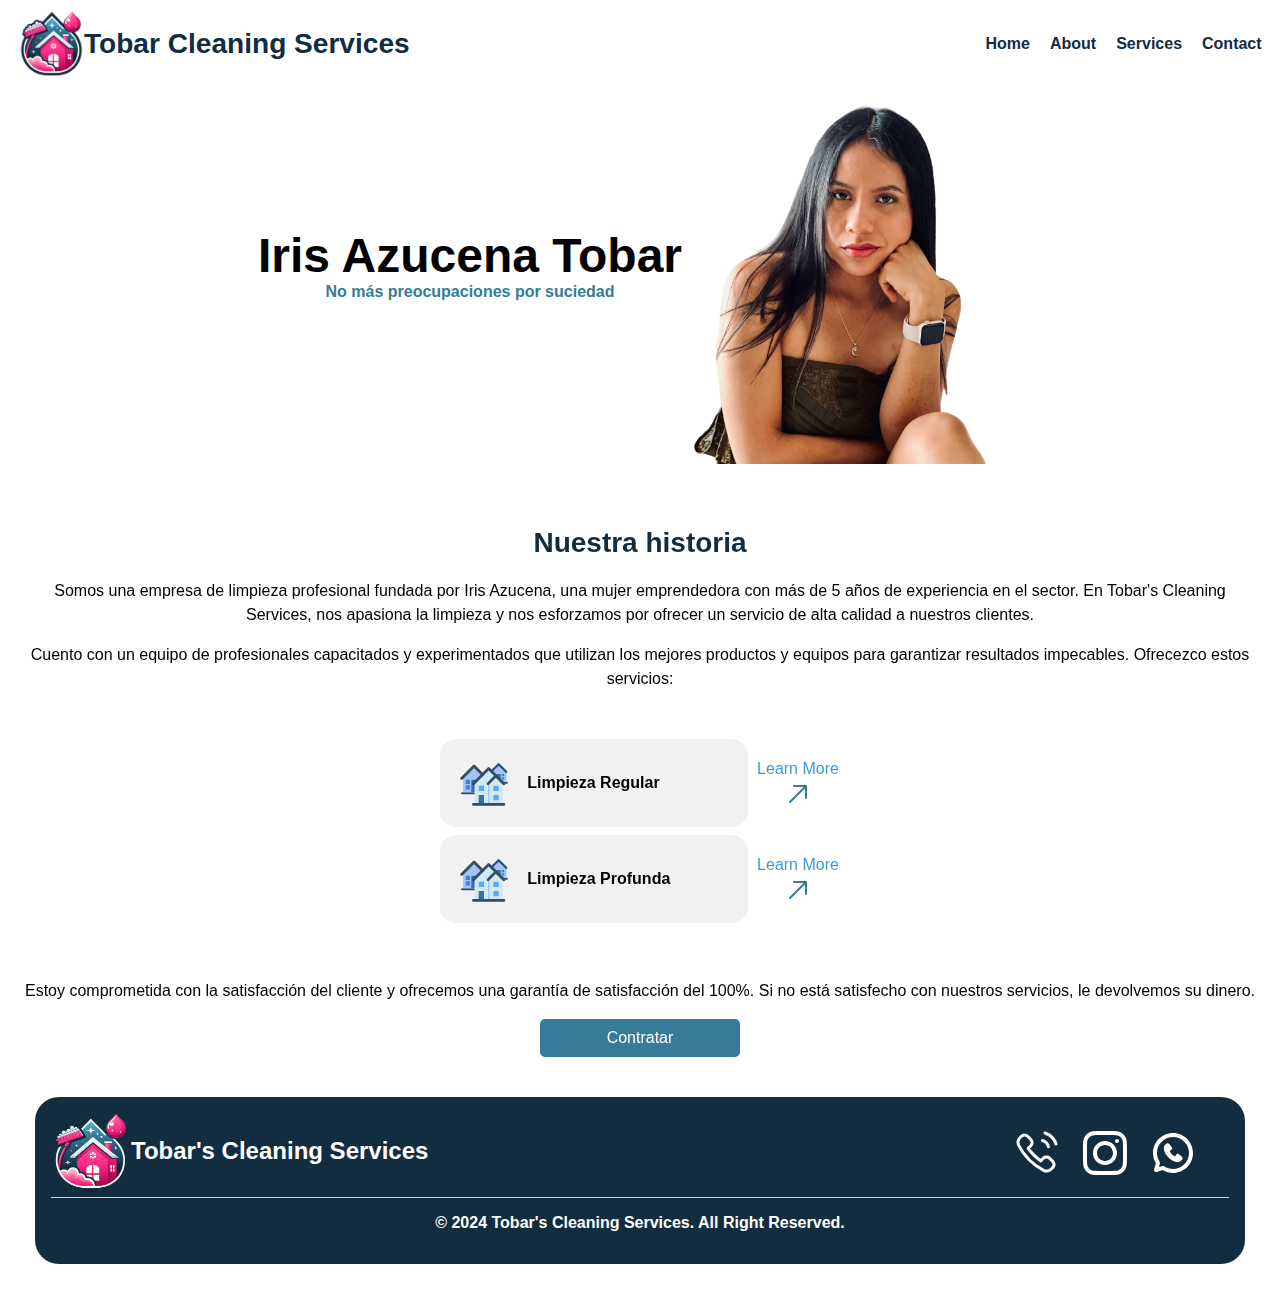
<file: about.html>
<!DOCTYPE html>
<html lang="es">
<head>
    <meta charset="UTF-8">
    <meta name="viewport" content="width=device-width, initial-scale=1.0">
    <title>Tobar Cleaning Services - No más preocupaciones por suciedad</title>
    <link rel="stylesheet" href="/about.css">
</head>
<body>
    <nav class="navbar">
        <div class="container">
        <a href="#" class="logo">
            <img src="/1701382126850.png" alt="">
            <h3>Tobar Cleaning Services</h3>
        </a>
        <ul class="menu">
            <li><a href="/index.html">Home</a></li>
            <li><a class="about" href="/about.html">About</a></li>
            <li><a href="/servicios.html">Services</a></li>
            <li><a class="contact-menu" href="/contact.html">Contact</a></li>
            
        </ul>
        <div class="hamburger-menu">
            <div class="bar"></div>
            <div class="bar"></div>
            <div class="bar"></div>
        </div>
        </div>
    </nav>
    <header>
        <div class="logo2">
            <div class="inicio">
                <h1>Iris Azucena Tobar</h1>
                <p>No más preocupaciones por suciedad</p>
            </div>
            <img src="/PhotoRoom-20240604_181944.png" alt="Tobar Cleaning Services">
        </div>
    </header>

    <main>
        <section class="acerca-de-nosotros">
            <h2>Nuestra historia</h2>
            <p>Somos una empresa de limpieza profesional fundada por Iris Azucena, una mujer emprendedora con más de 5 años de experiencia en el sector. En Tobar's Cleaning Services, nos apasiona la limpieza y nos esforzamos por ofrecer un servicio de alta calidad a nuestros clientes.</p>

            <p class="te">Cuento con un equipo de profesionales capacitados y experimentados que utilizan los mejores productos y equipos para garantizar resultados impecables. Ofrecezco estos servicios:</p>

             <div class="ilus">
                <div class="prim">
                    <div class="casas"><img  src="./iconos/houses-svgrepo-com.svg" alt=""></div>
                    <div class="about">
                    <p>Limpieza <span class="morado"> Regular</span></p>
                    </div>
                </div>
                <div class="link">
                    <a href="/product2.html">Learn More <img class="arrow" src="./iconos/arrow-right-up-svgrepo-com.svg" alt=""></a>
                </div>
            </div>
            <div class="ilus">
                <div class="prim">
                    <div class="casas"><img  src="./iconos/houses-svgrepo-com.svg" alt=""></div>
                    <div class="about">
                    <p>Limpieza <span class="morado"> Profunda</span></p>
                    </div>
                </div>
                <div class="link">
                    <a href="/produc1.html">Learn More <img class="arrow" src="./iconos/arrow-right-up-svgrepo-com.svg" alt=""></a>
                </div>
            </div>

            <p class="te2">Estoy comprometida con la satisfacción del cliente y ofrecemos una garantía de satisfacción del 100%. Si no está satisfecho con nuestros servicios, le devolvemos su dinero.</p>

            <div class="boton">
                    <a href="/contact.html" class="boton-contratar">Contratar</a>
            </div>

        </section>
        <footer>
            <section>
            <div class="arriba">
                <div class="logo-empresa">
                    <img src="./1701382126850.png" alt="">
                    <p>Tobar's Cleaning Services</p>
                </div>
                <div class="redes">
                    <a href=""><img src="/iconos/telephone-signal-svgrepo-com.svg" alt=""></a>
                    <a href=""><img src="/iconos/instagram-svgrepo-com (1).svg" alt=""></a>
                    <a href=""><img src="/iconos/whatsapp-svgrepo-com.svg" alt=""></a>
                </div>
            </div> 
                <div class="derechos">
                    <p>© 2024 Tobar's Cleaning Services. All Right Reserved.</p>
                </div>
            </section>
            
        </footer>

    <script src="about.js"></script>
</body>
</html>
</file>
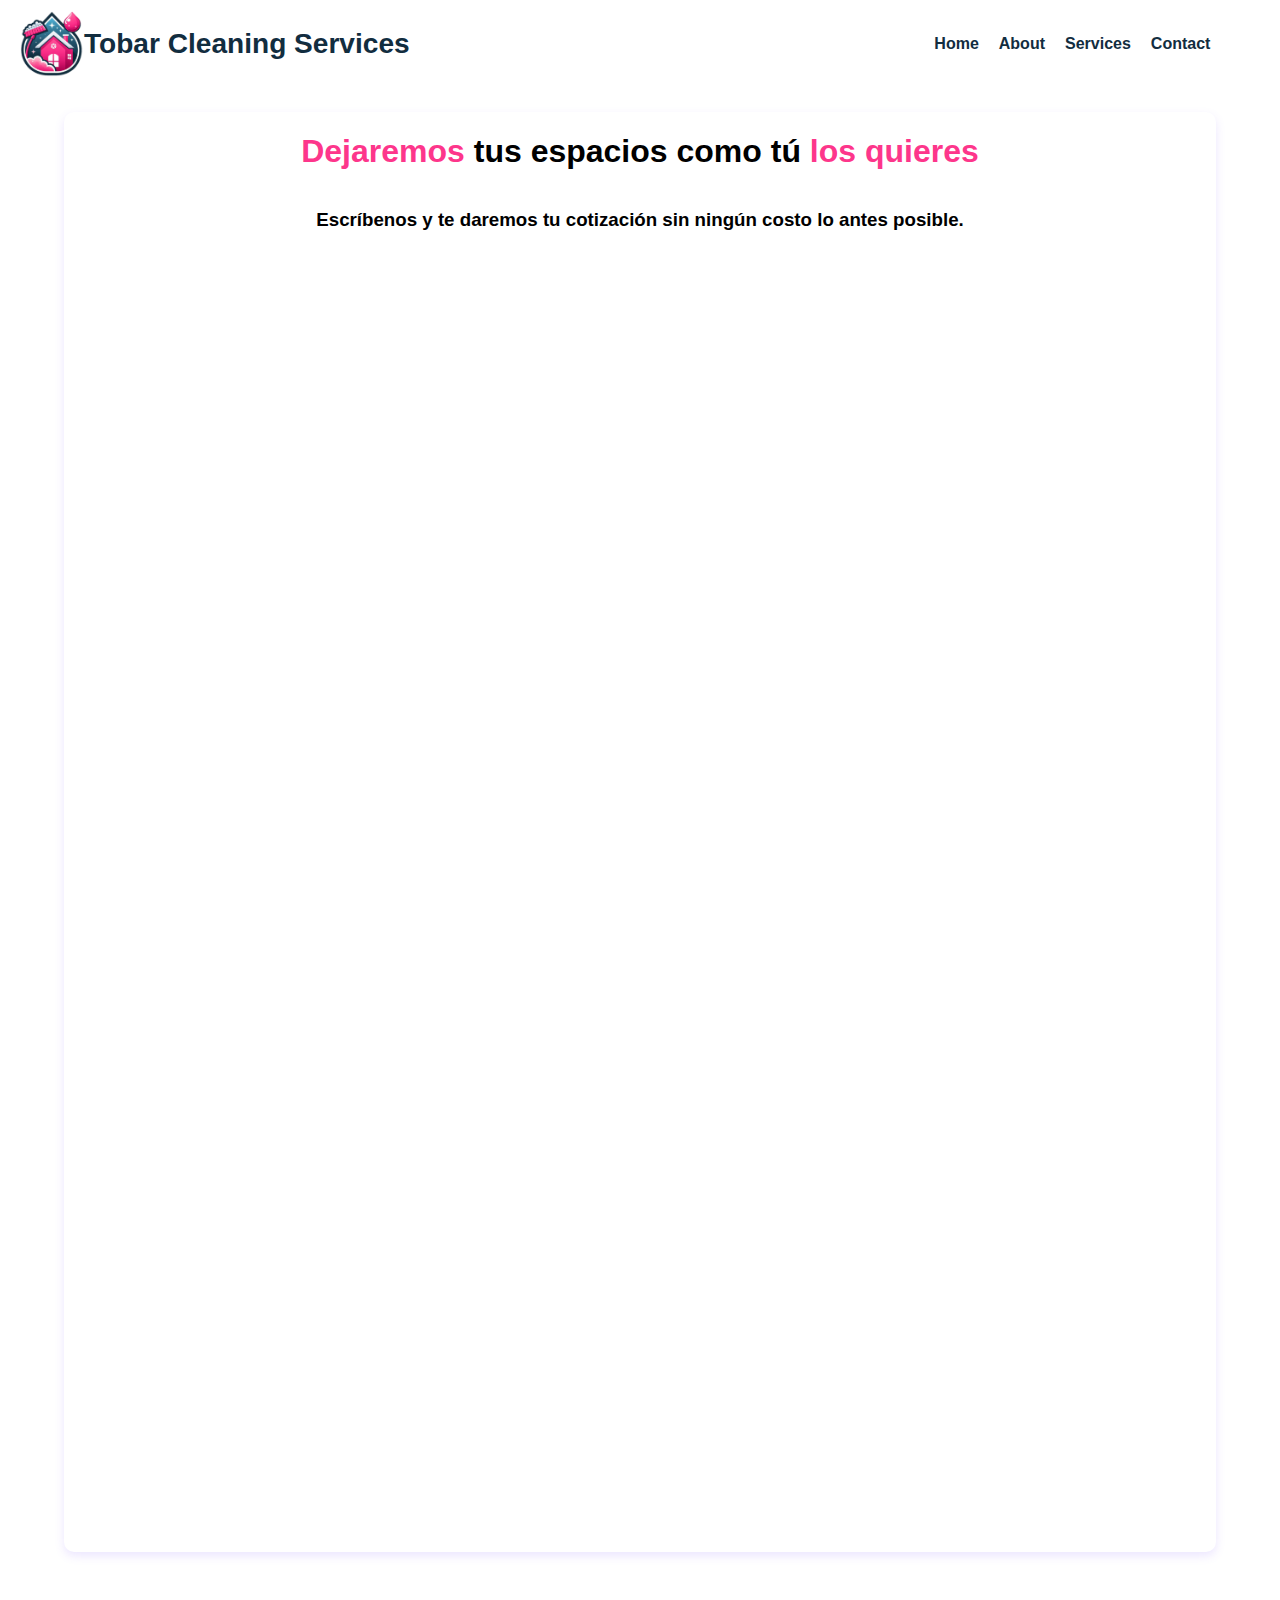
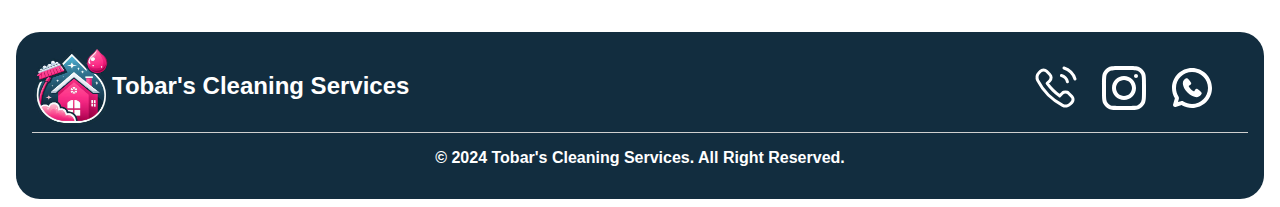
<file: contact.html>
<!DOCTYPE html>
<html lang="es">
<head>
  <meta charset="UTF-8">
  <meta name="viewport" content="width=device-width, initial-scale=1.0">
  <title>Tobar's Cleaning Services</title>
  <link rel="icon" href="/1701382126850.png" type="image/x-icon">
  <link rel="shortcut icon" href="/1701382126850.png" type="image/x-icon">
  <link rel="stylesheet" href="contact.css">
</head>
<body>
  <nav class="navbar">
    <div class="container">
      <a href="#" class="logo">
        <img src="/1701382126850.png" alt="">
        <h3>Tobar Cleaning Services</h3>
      </a>
      <ul class="menu">
        <li><a href="/index.html">Home</a></li>
        <li><a class="about" href="/about.html">About</a></li>
        <li><a href="/servicios.html">Services</a></li>
        <li><a class="contact-menu" href="/contact.html">Contact</a></li>
        
      </ul>
      <div class="hamburger-menu">
        <div class="bar"></div>
        <div class="bar"></div>
        <div class="bar"></div>
      </div>
    </div>
  </nav>
  <section id="ContactId" class="contact-body">
    <div class="container-c">
        <h1><span class="morado">Dejaremos</span> tus espacios como tú <span class="morado">los quieres</span></h1>
        <h3>Escríbenos y te daremos tu cotización sin ningún costo lo antes posible.</h3>
        <div class="form-container">
            <iframe src="https://docs.google.com/forms/d/e/1FAIpQLSdVOunLAdKMmrPwfs-PRMoh6-vRNvn0x2zGFp3qeuFB3ZPe-A/viewform?embedded=true" width="100%" height="1500px" frameborder="0" marginheight="0" marginwidth="0">Cargando…</iframe>
        </div>
    </div>
  </section>
  <footer>
    <section>
      <div class="arriba">
        <div class="logo-empresa">
            <img src="./1701382126850.png" alt="">
            <p>Tobar's Cleaning Services</p>
        </div>
        <div class="redes">
              <a href=""><img src="/iconos/telephone-signal-svgrepo-com.svg" alt=""></a>
              <a href=""><img src="/iconos/instagram-svgrepo-com (1).svg" alt=""></a>
              <a href=""><img src="/iconos/whatsapp-svgrepo-com.svg" alt=""></a>
        </div>
      </div> 
          <div class="derechos">
              <p>© 2024 Tobar's Cleaning Services. All Right Reserved.</p>
          </div>
    </section>
    
  </footer>

  <script src="main.js"></script>
</body>
</html>
</file>
<file: about.css>
body {
    font-family: sans-serif;
    margin: 0;
    padding: 0;
    background-color: #fff;
}



.ocultar {
  display: none;
}

.container {
  width: 97%;
  display: flex;
  justify-content: space-between;
  align-items: center;
  padding: 0 20px;
  position: fixed;
  z-index: 5000;
  background-color: white;
}

.logo {
  font-size: 24px;
  text-decoration: none;
  color: #122D3F;
  display: flex;
  justify-content: center;
  align-items: center;
}
.logo img{
    width: 4rem;
}

.menu {
  list-style: none;
  margin: 0;
  padding: 0;
  display: flex;
}

.menu li {
  margin-right: 20px;
}

.menu li:last-child {
  margin-right: 0;
}

.menu a {
  text-decoration: none;
  color: #122D3F;
  transition: color 0.3s;
  font-weight: bolder;
}

.menu a:hover {
  color: #4599d1;
}

.hamburger-menu {
  display: none;
  cursor: pointer;
}

.bar {
  width: 25px;
  height: 3px;
  background-color: black;
  margin: 5px 0;
}



header {
    background-color: #ffffff;
    padding: 20px;
    padding-top: 4rem;
}
.inicio {
    display: flex;
    flex-direction: column;
    justify-content: center;
}

.logo2 {
    display: flex;
    justify-content: center;
    align-items: center;
    width: 100%;
    text-align: center;
}

.logo2 img {
    width: 20rem;
    height: auto;
    margin-right: 20px;

}

h1 {
    margin: 0;
    font-size: 3rem;
    font-weight: bolder;
}
h2{
    color: #122D3F;
}

.logo2 p {
    margin: 0;
    font-size: 1rem;
    font-weight: bolder;
    color: #367c98;
}

main {
    padding: 20px;
}

.acerca-de-nosotros {
    margin-bottom: 40px;
    text-align: center;
}

.acerca-de-nosotros h2 {
    font-size: 28px;
    margin-bottom: 20px;
}

.acerca-de-nosotros p {
    line-height: 1.5;
}
.te {
    margin-bottom: 3rem;
}
.te2 {
    margin-top: 3rem;
}

.ilus {
  width: 90%;
  max-width: 25rem;
  display: flex;
  margin: 0 auto;
  justify-content: center;
  justify-items: center;
  
}
.prim {
  width: 75%;
  display: flex;
  background-color: rgb(241, 241, 241);
  padding: 1rem;
  border-radius: 1rem;
  margin-bottom: 0.5rem;
}
.prim div:nth-child(1) { 
  width: 20%;
}
.ilus .link {
  width: 25%;
  display: flex;
  justify-content: center;
  align-items: center;
}
.link a {
  color: #4599d1;
  text-decoration: none;
  justify-content: center;
  padding-left: 0.5rem;
}
.about {
    display: flex;
    align-items: center;
}
.about p{
  font-weight: bolder;
  font-size: 1rem;
  padding-left: 1rem;
}
.casas {
  display: flex;
  justify-content: center;
}
.casas img{
  width: 3rem;
}
.arrow {
  width: 2rem;
}

.boton-contratar {
  display: inline-block;
  padding: 10px 20px;
  background-color: #367C98;
  color: white;
  text-decoration: none;
  border-radius: 5px;
  transition: background-color 0.3s;
  width: 10rem;
  text-align: center;
}

.boton-contratar:hover {
  background-color: #122D3F;
}

footer {
  width: 100%;
  display: flex;
  justify-content: center;
  margin-bottom: 0.5rem;
}

footer section {
  width: 95%;
  background-color: #122D3F;
  border-radius: 1.5rem;
  padding: 1rem;
}
footer img {
  width: 5rem;
  height: 5rem;
}
.arriba {
  display: flex;
  justify-content: space-between;
}
.logo-empresa {
display: flex;

}
.logo-empresa p {
  color: #fff;
  font-weight: bolder;
  font-size: 1.5rem;
}
.redes {
  margin-right: 2rem;
}

.redes img{
  width: 3rem;
  margin-left: 1rem;
}
.derechos {
  border-top: 1px solid #cfcfcf;
  text-align: center;
}
.derechos p{
  color: #fff;
  font-weight: bolder;
  font-size: 1rem;
}




@media (max-width: 600px){
    .logo2 {
        display: flex;
        flex-direction: column-reverse;
    }
    .logo2 .inicio {
        display: block;
    }
    .logo2 img {
    width: 12rem;
    height: auto;
    margin-right: 20px;
}
.logo2 h1 {
    margin: 0;
    font-size: 2rem;
    font-weight: bolder;
}

.logo2 p {
    margin: 0;
    font-size: 1rem;
    font-weight: bolder;
    color: #367c98;
}
.casas img{
  width: 2rem;
}
.about p{
  font-weight: bolder;
  font-size: 0.8rem;
  padding-left: 1rem;
}
.arrow {
  width: 1rem;
}
.link a {
  color: #4599d1;
  text-decoration: none;
  justify-content: center;
  padding-left: 0.5rem;
  font-size: 0.8rem;
}
}


@media screen and (max-width: 768px) {
        .logo2 .inicio {
        display: block;
    }

  .container {
    padding-top: 0.5rem;
  }
  .menu {
    display: none;
  }

  .hamburger-menu {
    display: block;
    z-index: 300;
    margin-right: 1rem;
  }

  .content {
    padding-top: 60px;
  }

  .menu.active {
    display: flex;
    flex-direction: column;
    align-items: center;
    position: absolute;
    background-color: white;
    width: 100%;
    height: 100vh;
    top: 57px;
    left: 0;
    padding-top: 3rem;
    box-shadow: 0 2px 5px rgba(0, 0, 0, 0.1);
    z-index: 3000;
    position: fixed;   
  }

  .menu.active li {
    margin-right: 0;
    margin-bottom: 10px;
  }
  .logo img{
    width: 3rem;
  }
  .logo h3{
    font-size: 1rem;
  }
  .inicio {
    display: flex;
    flex-direction: column-reverse;
    overflow: hidden;
  }
  .texto {
    width: 95%;
    padding: 0;
    margin: 0;
    margin-top: 5rem;
    display: flex;
    justify-content: center;
    justify-content: center;
    padding-left: 1rem;
  }
  .texto h1 {
    font-size: 1.6rem;
    margin-top: 0;
  }

     .galeria{
        width: 95%;
        height: auto;
        margin: 0 auto;
        z-index: 1;
        
    }
    .fondo-celeste {
    max-width: 15rem;
    max-height: 7rem;
    background-color: rgb(173, 218, 255);
    margin-top: 8rem;
    transform: rotate(-135deg);
    border-radius: 1rem;
    display: grid;
    grid-template-columns: 1fr 1fr 1fr;
    gap: 0.4rem;
    transform: rotate(-135deg);
  }

  .imagen {
    background-color: rgb(255, 255, 255);
    border-radius: 10px;
    overflow: hidden;
  }

  .imagen.pequena {
    width: 3rem;
    height:  3rem;
  }

  .imagen.grande {
    width: 7rem;
    height: 7rem;
  }
 .imagen.mediana {
    width: 5rem;
    height: 5rem;
  }
  .imagen.me {
    margin-top: -4rem;
  }
.imagen.pe {
    margin-left: 2rem;
  }

  .imagenes img {
    object-fit: cover;
    transform: rotate(-225deg);
  }
  .con {
    margin-top: 2rem;
  }
  .contenedor {
    width: 15rem;
    height: auto;
    background-color: #08141d;
    border-radius: 1.5rem;
    display: flex;
    flex-direction: column;
    justify-content: center;
    justify-items: center;
    align-items: center;
}
.contenedor div {
    width: 80%;
    height: 10rem;
    border-bottom: 1px solid gray;
    border-right: none;
    display: flex;
    flex-direction: column;
    justify-content: center;
    justify-items: center;
    align-items: center;
}
.contenedor div:nth-child(4) {
    width: 80%;
    border: none;
}
.contenedor img {
  width: 6rem;
  margin: 0 auto;
}


.ti {
  margin-top: 1rem;
}
.ti p {
  font-size: 1.8rem;
  font-weight: bolder;
  margin: 0;
  padding-bottom: 1rem;
  padding-top: 1rem;
}
.lista-ser {
  padding: 1rem 0;
  display: flex;
  width:100%;
  overflow-x: auto;
}


.intro-ser {
  width: 95%;
  display: flex;
  flex-direction: column;
  justify-content: center;
  align-items: center;
  margin: 0 auto;
  margin-top: -2rem;
}
.ser {
  width: 100%;
  display: flex;
  justify-content: end;
  text-align: center;
}
.ser p {
  font-size: 2.5rem;
  font-weight: bolder;
  margin-bottom: 1rem;
}
.des {
  width: 85%;
  display: flex;
  align-items: center;
  background-color: #367c9896;
  border-radius: 2rem;
  height: auto;
}
.des p {
  font-size: 1.9rem;
  padding-left: 3rem;
}
.des p {
  font-size: 1.3rem;
  padding: 0rem 1rem;
}
.car {
  margin-top: 3rem;
}
.arriba {
  display: flex;
  flex-direction: column;
  align-items: center;
}
footer img {
  width: 3rem;
  height: 3rem;
}

.logo-empresa {
display: flex;

}
.logo-empresa p {
  color: #fff;
  font-weight: bolder;
  font-size: 1rem;
}
.redes {
  margin-right: 2rem;
}

.redes img{
  width: 1.6rem;
  margin-left: 1rem;
}
.derechos {
  border-top: 1px solid #cfcfcf;
  text-align: center;
}
.derechos p{
  color: #fff;
  font-weight: bolder;
  font-size: 1rem;
}
footer section {
  width: 90%;
  background-color: #122D3F;
  border-radius: 1.5rem;
  padding: 1rem;
}
}
</file>
<file: contact.css>
body {
  margin: 0;
  padding: 0;
  font-family: Arial, sans-serif;
}

.ocultar {
  display: none;
}

.morado {
  color: #FD368B;
}
h1 {
  width: 90%;
  font-size: 2rem;
  color: black;
}

.container {
  width: 93%;
  display: flex;
  justify-content: space-between;
  align-items: center;
  padding:0 20px;
  position: fixed;
  z-index: 5000;
  background-color: white;
}

.logo {
  font-size: 24px;
  text-decoration: none;
  color: #122D3F;
  display: flex;
  justify-content: center;
  align-items: center;
}
.logo img{
    width: 4rem;
}

.menu {
  list-style: none;
  margin: 0;
  padding: 0;
  display: flex;
}

.menu li {
  margin-right: 20px;
}

.menu li:last-child {
  margin-right: 0;
}

.menu a {
  text-decoration: none;
  color: #122D3F;
  transition: color 0.3s;
  font-weight: bolder;
}

.menu a:hover {
  color: #4599d1;
}

.hamburger-menu {
  display: none;
  cursor: pointer;
}

.bar {
  width: 25px;
  height: 3px;
  background-color: black;
  margin: 5px 0;
}




/*Parte de contacto*/
.contact-body {
    font-family: 'Arial', sans-serif;
    background: white;
    width: 100%;
    display: flex;
    justify-content: center;
    height: 95rem;
    color: #000000;
    padding-top: 7rem;
}

.container-c {
    background: rgba(255, 255, 255, 0.1);
    border-radius: 10px;
    padding: 0;
    box-shadow: 0 4px 10px rgba(127, 80, 255, 0.144);
    max-width: 90%;
    width: 100%;
    text-align: center;
    height: 90rem;
    margin-top: 0rem;
    display: flex;
    flex-direction: column;
    align-items: center;
}

h1 {
    margin-bottom: 20px;
}

.form-container {
    position: relative;
    width: 95%;
    height: 0;
    padding-bottom: 75%; /* Mantiene una relación de aspecto 4:3 */
}

iframe {
    position: absolute;
    top: 0;
    left: 0;
    width: 100%;
    height: 70rem;
    border: none;
}

.loading-message {
    position: absolute;
    top: 50%;
    left: 50%;
    transform: translate(-50%, -50%);
    font-size: 18px;
    color: #fff;
    background: rgba(0, 0, 0, 0.5);
    padding: 10px 20px;
    border-radius: 5px;
}





footer {
  width: 100%;
  display: flex;
  justify-content: center;
  margin-bottom: 0.5rem;
}

footer section {
  width: 95%;
  background-color: #122D3F;
  border-radius: 1.5rem;
  padding: 1rem;
}
footer img {
  width: 5rem;
  height: 5rem;
}
.arriba {
  display: flex;
  justify-content: space-between;
}
.logo-empresa {
display: flex;

}
.logo-empresa p {
  color: #fff;
  font-weight: bolder;
  font-size: 1.5rem;
}
.redes {
  margin-right: 2rem;
}

.redes img{
  width: 3rem;
  margin-left: 1rem;
}
.derechos {
  border-top: 1px solid #cfcfcf;
  text-align: center;
}
.derechos p{
  color: #fff;
  font-weight: bolder;
  font-size: 1rem;
}



/*Regulación de h1*/
@media (min-width: 800px) and (max-width: 1000px){
  .texto h1{
    width: 350px;
  }
  .prim {
    padding: 0.5rem;
    width: 100%;
  }
}



/* Estilos para dispositivos móviles */
@media screen and (max-width: 768px) {

  .container {
    padding-top: 0.5rem;
  }
  .menu {
    display: none;
  }

  .hamburger-menu {
    display: block;
    z-index: 300;
    margin-right: 1rem;
  }

  .content {
    padding-top: 60px;
  }

  .menu.active {
    display: flex;
    flex-direction: column;
    align-items: center;
    position: absolute;
    background-color: white;
    width: 100%;
    height: 100vh;
    top: 57px;
    left: 0;
    padding-top: 3rem;
    box-shadow: 0 2px 5px rgba(0, 0, 0, 0.1);
    z-index: 3000;
    position: fixed;   
  }

  .menu.active li {
    margin-right: 0;
    margin-bottom: 10px;
  }
  .logo img{
    width: 3rem;
  }
  .logo h3{
    font-size: 1rem;
  }
  .inicio {
    display: flex;
    flex-direction: column-reverse;
    overflow: hidden;
  }
  .texto {
    width: 95%;
    padding: 0;
    margin: 0;
    margin-top: 5rem;
    display: flex;
    justify-content: center;
    justify-content: center;
    padding-left: 1rem;
  }
  .texto h1 {
    font-size: 1.6rem;
    margin-top: 0;
  }

     .galeria{
        width: 95%;
        height: auto;
        margin: 0 auto;
        z-index: 1;
        
    }
    .fondo-celeste {
    max-width: 15rem;
    max-height: 7rem;
    background-color: rgb(173, 218, 255);
    margin-top: 8rem;
    transform: rotate(-135deg);
    border-radius: 1rem;
    display: grid;
    grid-template-columns: 1fr 1fr 1fr;
    gap: 0.4rem;
    transform: rotate(-135deg);
  }

  .imagen {
    background-color: rgb(255, 255, 255);
    border-radius: 10px;
    overflow: hidden;
  }

  .imagen.pequena {
    width: 3rem;
    height:  3rem;
  }

  .imagen.grande {
    width: 7rem;
    height: 7rem;
  }
 .imagen.mediana {
    width: 5rem;
    height: 5rem;
  }
  .imagen.me {
    margin-top: -4rem;
  }
.imagen.pe {
    margin-left: 2rem;
  }

  .imagenes img {
    object-fit: cover;
    transform: rotate(-225deg);
  }
  .con {
    margin-top: 2rem;
  }
  .contenedor {
    width: 15rem;
    height: auto;
    background-color: #08141d;
    border-radius: 1.5rem;
    display: flex;
    flex-direction: column;
    justify-content: center;
    justify-items: center;
    align-items: center;
}
.contenedor div {
    width: 80%;
    height: 10rem;
    border-bottom: 1px solid gray;
    border-right: none;
    display: flex;
    flex-direction: column;
    justify-content: center;
    justify-items: center;
    align-items: center;
}
.contenedor div:nth-child(4) {
    width: 80%;
    border: none;
}
.contenedor img {
  width: 6rem;
  margin: 0 auto;
}

.ilus {
  width: 100%;
  display: flex;
  flex-direction: column;
  justify-content: center;
  align-items: center;
  
}
.prim {
  width: 95%;
}
.ilus .link {
  margin: 0 auto;
  padding-top: 0.5rem;
  display: flex;
  justify-content: center;
  width: auto;
}

.about p{
  font-weight: bolder;
  font-size: 1rem;
  padding-left: 1rem;
}
.casas {
  display: flex;
  justify-content: center;
}
.casas img{
  width: 5rem;
}
.ti {
  margin-top: 1rem;
}
.ti p {
  font-size: 1.8rem;
  font-weight: bolder;
  margin: 0;
  padding-bottom: 1rem;
  padding-top: 1rem;
}

.intro-ser {
  width: 95%;
  display: flex;
  flex-direction: column;
  justify-content: center;
  align-items: center;
  margin: 0 auto;
  margin-top: -2rem;
}
.ser {
  width: 100%;
  display: flex;
  justify-content: end;
  text-align: center;
}
.ser p {
  font-size: 2.5rem;
  font-weight: bolder;
  margin-bottom: 1rem;
}
.des {
  width: 85%;
  display: flex;
  align-items: center;
  background-color: #367c9896;
  border-radius: 2rem;
  height: auto;
}
.des p {
  font-size: 1.9rem;
  padding-left: 3rem;
}
.des p {
  font-size: 1.3rem;
  padding: 0rem 1rem;
}
.car {
  margin-top: 3rem;
}
.arriba {
  display: flex;
  flex-direction: column;
  align-items: center;
}
footer img {
  width: 3rem;
  height: 3rem;
}

.logo-empresa {
display: flex;

}
.logo-empresa p {
  color: #fff;
  font-weight: bolder;
  font-size: 1rem;
}
.redes {
  margin-right: 2rem;
}

.redes img{
  width: 1.6rem;
  margin-left: 1rem;
}
.derechos {
  border-top: 1px solid #cfcfcf;
  text-align: center;
}
.derechos p{
  color: #fff;
  font-weight: bolder;
  font-size: 1rem;
}
footer section {
  width: 90%;
  background-color: #122D3F;
  border-radius: 1.5rem;
  padding: 1rem;
}
}
</file>
